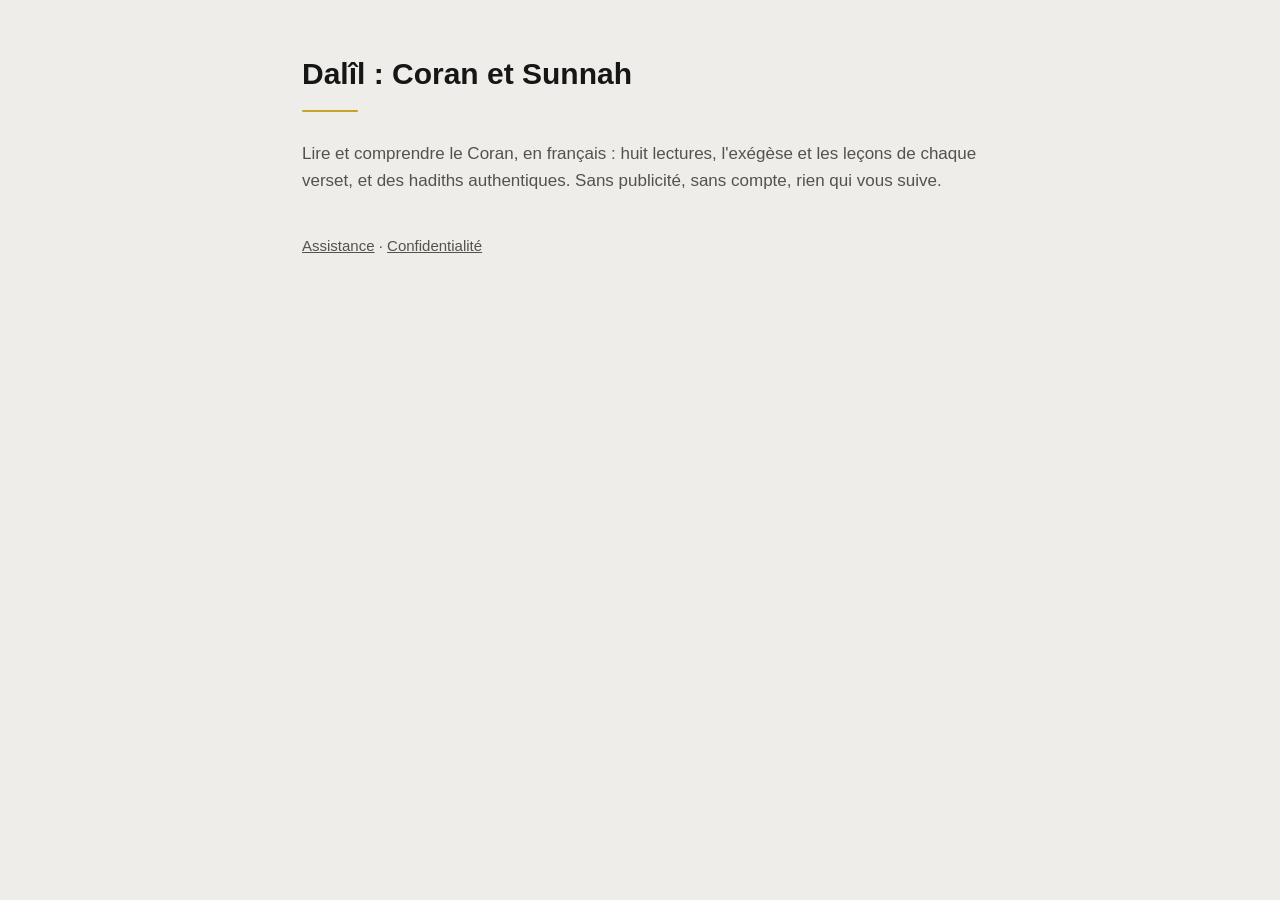
<file: index.html>
<!doctype html><html lang="fr"><head><meta charset="utf-8"><meta name="viewport" content="width=device-width,initial-scale=1">
<title>Dalîl : Coran et Sunnah</title><link rel="stylesheet" href="style.css"></head><body><main>
<h1>Dalîl : Coran et Sunnah</h1><div class="filet"></div>
<p>Lire et comprendre le Coran, en français : huit lectures, l'exégèse et les leçons de chaque verset, et des hadiths authentiques. Sans publicité, sans compte, rien qui vous suive.</p>
<nav><a href="assistance/">Assistance</a> · <a href="confidentialite/">Confidentialité</a></nav>
</main></body></html>
</file>
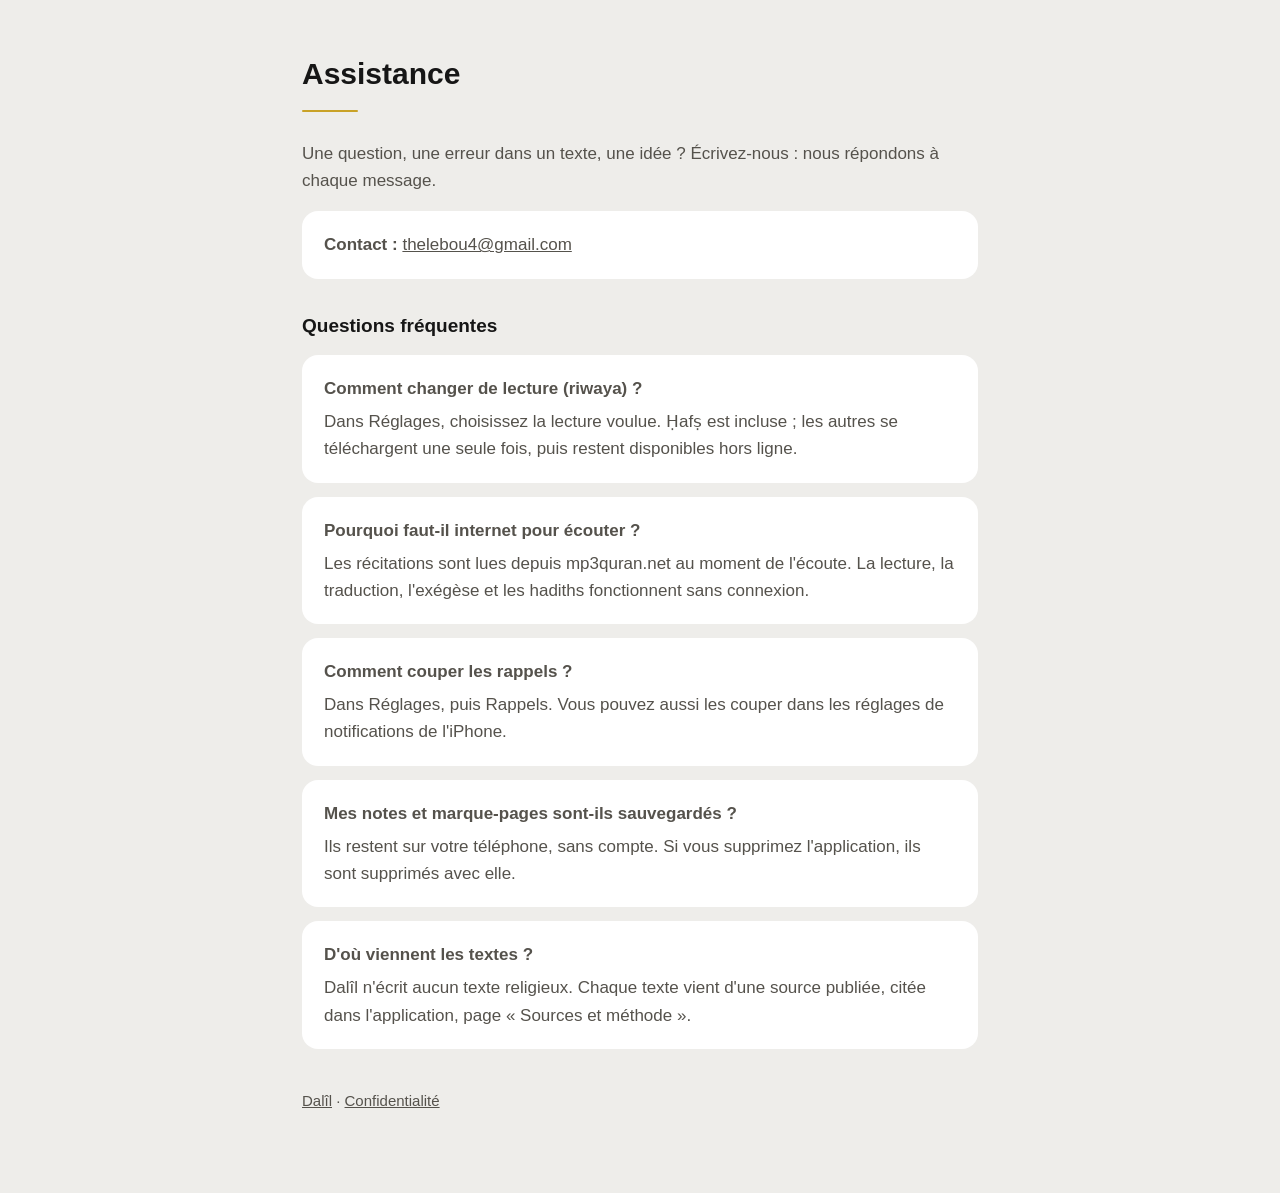
<file: assistance/index.html>
<!doctype html><html lang="fr"><head><meta charset="utf-8"><meta name="viewport" content="width=device-width,initial-scale=1">
<title>Dalîl, assistance</title><link rel="stylesheet" href="../style.css"></head><body><main>
<h1>Assistance</h1><div class="filet"></div>
<p>Une question, une erreur dans un texte, une idée ? Écrivez-nous : nous répondons à chaque message.</p>
<div class="carte"><p style="margin:0"><strong>Contact :</strong> <a href="mailto:thelebou4@gmail.com">thelebou4@gmail.com</a></p></div>
<h2>Questions fréquentes</h2>
<div class="carte"><p style="margin:0 0 6px"><strong>Comment changer de lecture (riwaya) ?</strong></p>
<p style="margin:0">Dans Réglages, choisissez la lecture voulue. Ḥafṣ est incluse ; les autres se téléchargent une seule fois, puis restent disponibles hors ligne.</p></div>
<div class="carte"><p style="margin:0 0 6px"><strong>Pourquoi faut-il internet pour écouter ?</strong></p>
<p style="margin:0">Les récitations sont lues depuis mp3quran.net au moment de l'écoute. La lecture, la traduction, l'exégèse et les hadiths fonctionnent sans connexion.</p></div>
<div class="carte"><p style="margin:0 0 6px"><strong>Comment couper les rappels ?</strong></p>
<p style="margin:0">Dans Réglages, puis Rappels. Vous pouvez aussi les couper dans les réglages de notifications de l'iPhone.</p></div>
<div class="carte"><p style="margin:0 0 6px"><strong>Mes notes et marque-pages sont-ils sauvegardés ?</strong></p>
<p style="margin:0">Ils restent sur votre téléphone, sans compte. Si vous supprimez l'application, ils sont supprimés avec elle.</p></div>
<div class="carte"><p style="margin:0 0 6px"><strong>D'où viennent les textes ?</strong></p>
<p style="margin:0">Dalîl n'écrit aucun texte religieux. Chaque texte vient d'une source publiée, citée dans l'application, page « Sources et méthode ».</p></div>
<nav><a href="../">Dalîl</a> · <a href="../confidentialite/">Confidentialité</a></nav>
</main></body></html>
</file>
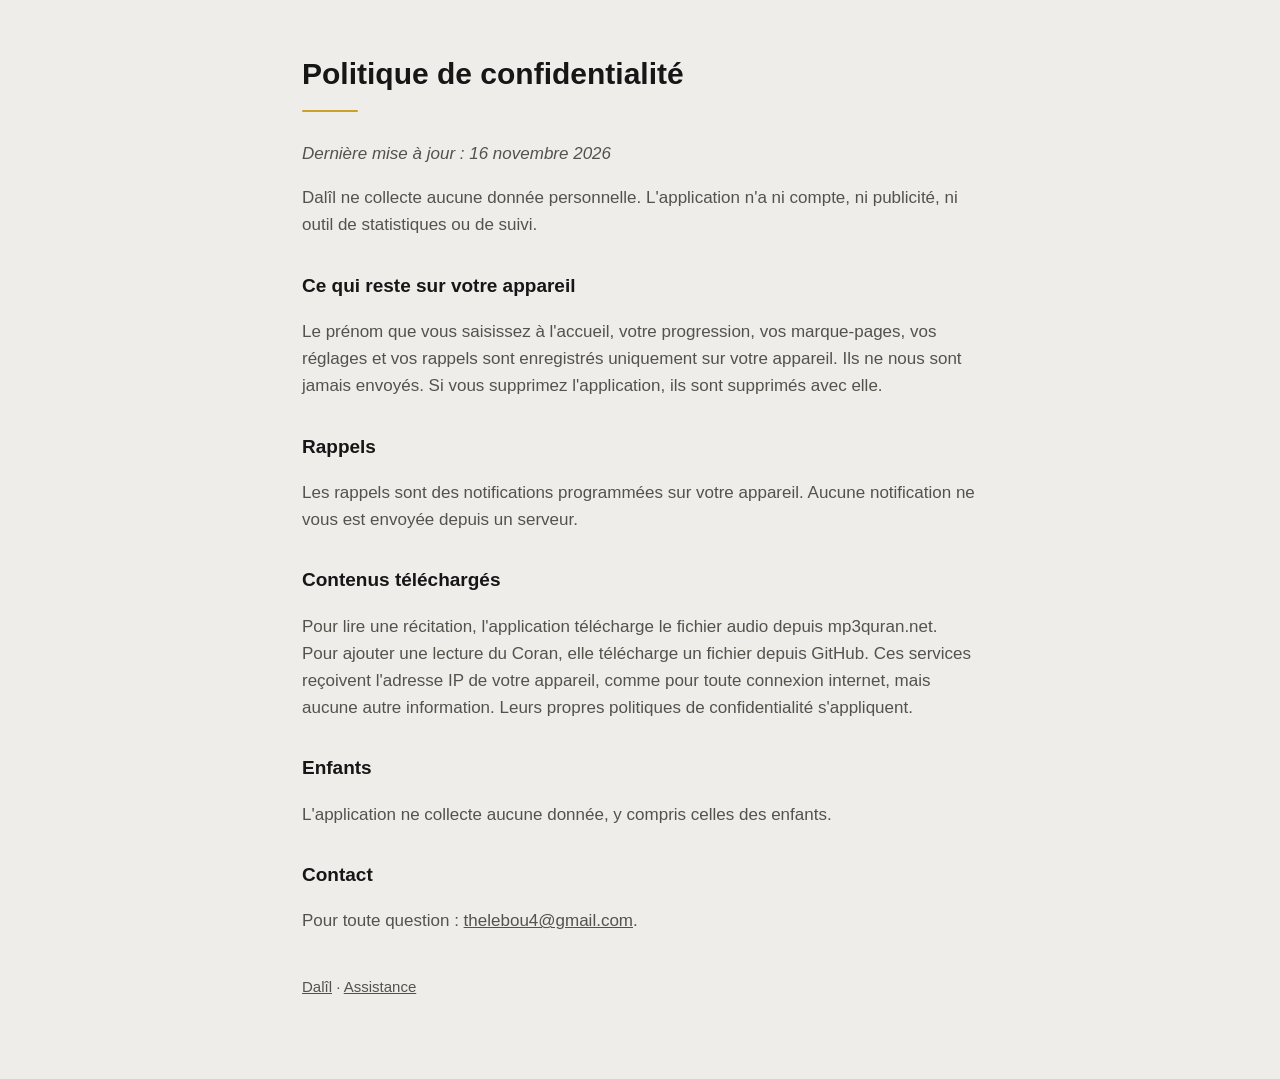
<file: confidentialite/index.html>
<!doctype html><html lang="fr"><head><meta charset="utf-8"><meta name="viewport" content="width=device-width,initial-scale=1">
<title>Dalîl, politique de confidentialité</title><link rel="stylesheet" href="../style.css"></head><body><main>
<h1>Politique de confidentialité</h1><div class="filet"></div>
<p><em>Dernière mise à jour : 16 novembre 2026</em></p>
<p>Dalîl ne collecte aucune donnée personnelle. L'application n'a ni compte, ni publicité, ni outil de statistiques ou de suivi.</p>
<h2>Ce qui reste sur votre appareil</h2>
<p>Le prénom que vous saisissez à l'accueil, votre progression, vos marque-pages, vos réglages et vos rappels sont enregistrés uniquement sur votre appareil. Ils ne nous sont jamais envoyés. Si vous supprimez l'application, ils sont supprimés avec elle.</p>
<h2>Rappels</h2>
<p>Les rappels sont des notifications programmées sur votre appareil. Aucune notification ne vous est envoyée depuis un serveur.</p>
<h2>Contenus téléchargés</h2>
<p>Pour lire une récitation, l'application télécharge le fichier audio depuis mp3quran.net. Pour ajouter une lecture du Coran, elle télécharge un fichier depuis GitHub. Ces services reçoivent l'adresse IP de votre appareil, comme pour toute connexion internet, mais aucune autre information. Leurs propres politiques de confidentialité s'appliquent.</p>
<h2>Enfants</h2>
<p>L'application ne collecte aucune donnée, y compris celles des enfants.</p>
<h2>Contact</h2>
<p>Pour toute question : <a href="mailto:thelebou4@gmail.com">thelebou4@gmail.com</a>.</p>
<nav><a href="../">Dalîl</a> · <a href="../assistance/">Assistance</a></nav>
</main></body></html>
</file>
<file: style.css>
:root{color-scheme:light dark;--fond:#EEEDEA;--carte:#FFFFFF;--encre:#161616;--doux:#55524C;--or:#C9A227}
@media (prefers-color-scheme:dark){:root{--fond:#0E0E0E;--carte:#181715;--encre:#F3F0E8;--doux:#B5AE9F;--or:#E2C268}}
*{box-sizing:border-box}
body{margin:0;background:var(--fond);color:var(--encre);font:17px/1.6 -apple-system,"Helvetica Neue",sans-serif}
main{max-width:720px;margin:0 auto;padding:56px 22px 80px}
h1{font-size:30px;line-height:1.2;margin:0 0 6px}
.filet{width:56px;height:2px;background:var(--or);border-radius:2px;margin:18px 0 28px}
h2{font-size:19px;margin:32px 0 8px}
p,li{color:var(--doux)}
.carte{background:var(--carte);border-radius:16px;padding:20px 22px;margin:14px 0}
a{color:inherit}
nav{margin-top:40px;font-size:15px;color:var(--doux)}
</file>
